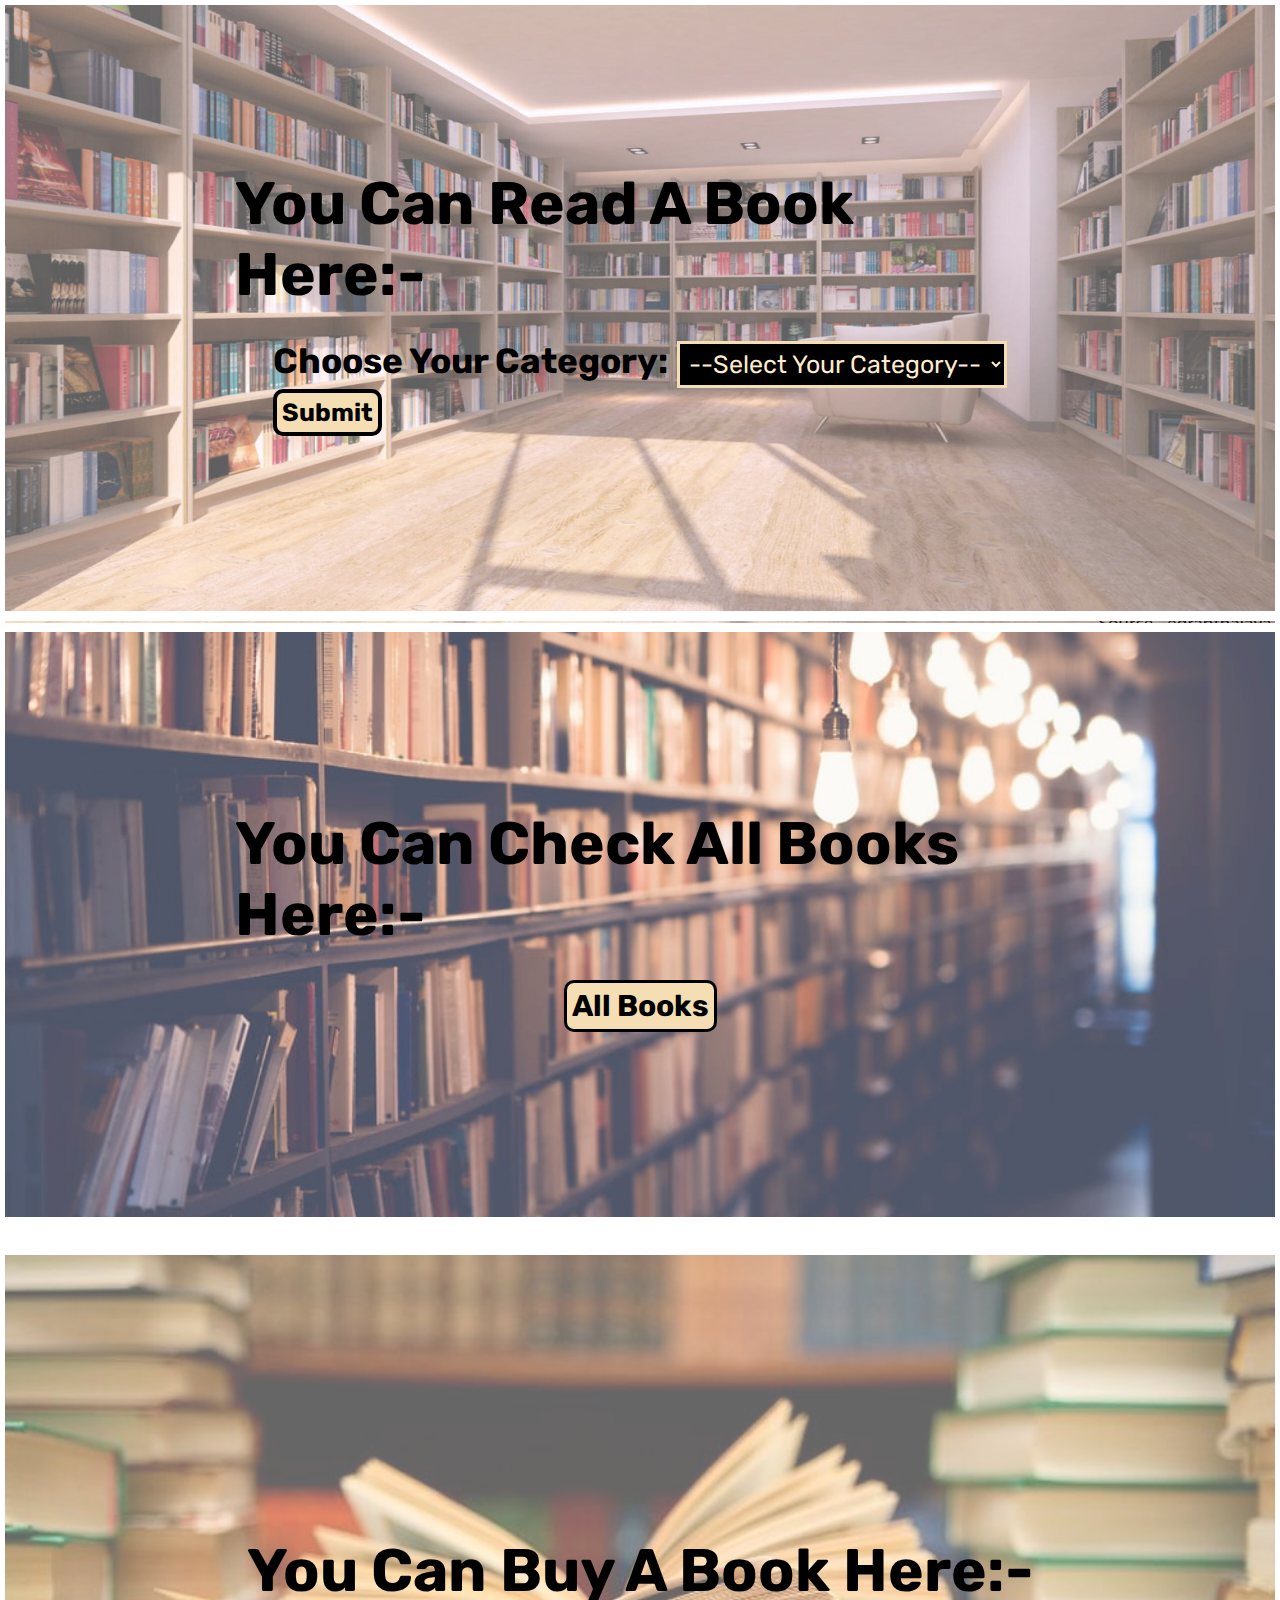
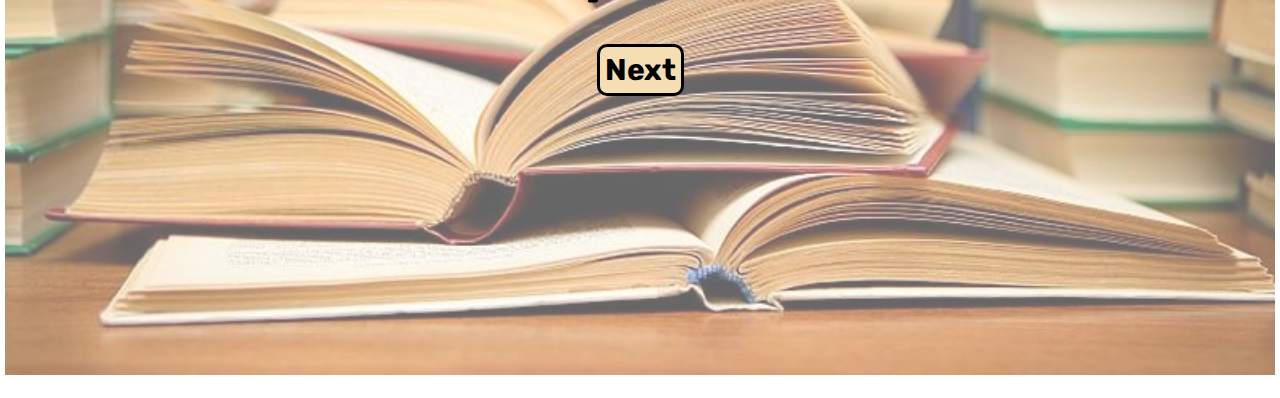
<file: buyabook.html>
<!DOCTYPE html>
<html lang="en">
<head>
    <meta charset="UTF-8">
    <meta http-equiv="X-UA-Compatible" content="IE=edge">
    <meta name="viewport" content="width=device-width, initial-scale=1.0">
    <link rel="preconnect" href="https://fonts.googleapis.com">
<link rel="preconnect" href="https://fonts.gstatic.com" crossorigin>
<link href="https://fonts.googleapis.com/css2?family=Rubik:wght@300;400&display=swap" rel="stylesheet">
    <title>Our Books Here!</title>
    <style>
        .topnav input[type=text] {
  /* float: right; */
  padding: 6px;
  /* border: none; */
  margin-top: 8px;
  margin-right: 16px;
  font-size: 17px;
}
    </style>
    <link rel="stylesheet" href="buyabook.css">
    <script src="buyabook.js"></script>
</head>
<body>
    <section id="first">
        <h1>  You Can Read A Book Here:-</h1>
    <div class="readone">
        <label for="branch"><b>Choose Your Category:</b></label>

    <select name="branch" id="branch">
        <option value="#">--Select Your Category--</option>
        <option value="class11">Class - 11th</option>
        <option value="class12">Class - 12th</option>
        <option value="chemical">Chemical</option>
        <option value="cs">CS</option>
        <option value="petroleum">Petroleum</option>
        <option value="ece">ECE</option>
        <option value="civil">Civil</option>
        <option value="mechanical">Mechanical</option>
    </select>
    <br>
    <button type="button" class="button1" onclick="sendBooks()" target="_blank"><b>Submit</b></button>
    <br>
    <br>
    <ol id="bookList" target="_blank">
    </ol>
    </div>
    </section>
    <section id="second">
        <h1> You Can Check All Books Here:-</h1>
    <a href="try.html" class="secondbook"><b>All Books</b></a>
    <br>
    <br>
    </section>
    
    <section id="third">
        <h1> You Can Buy A Book Here:- </h1>
        <br>
        <br>
        <a href="paymentpage.html" class="secondbook"><b>Next</b></a>
    </section>
  
</body>
</html>
</file>
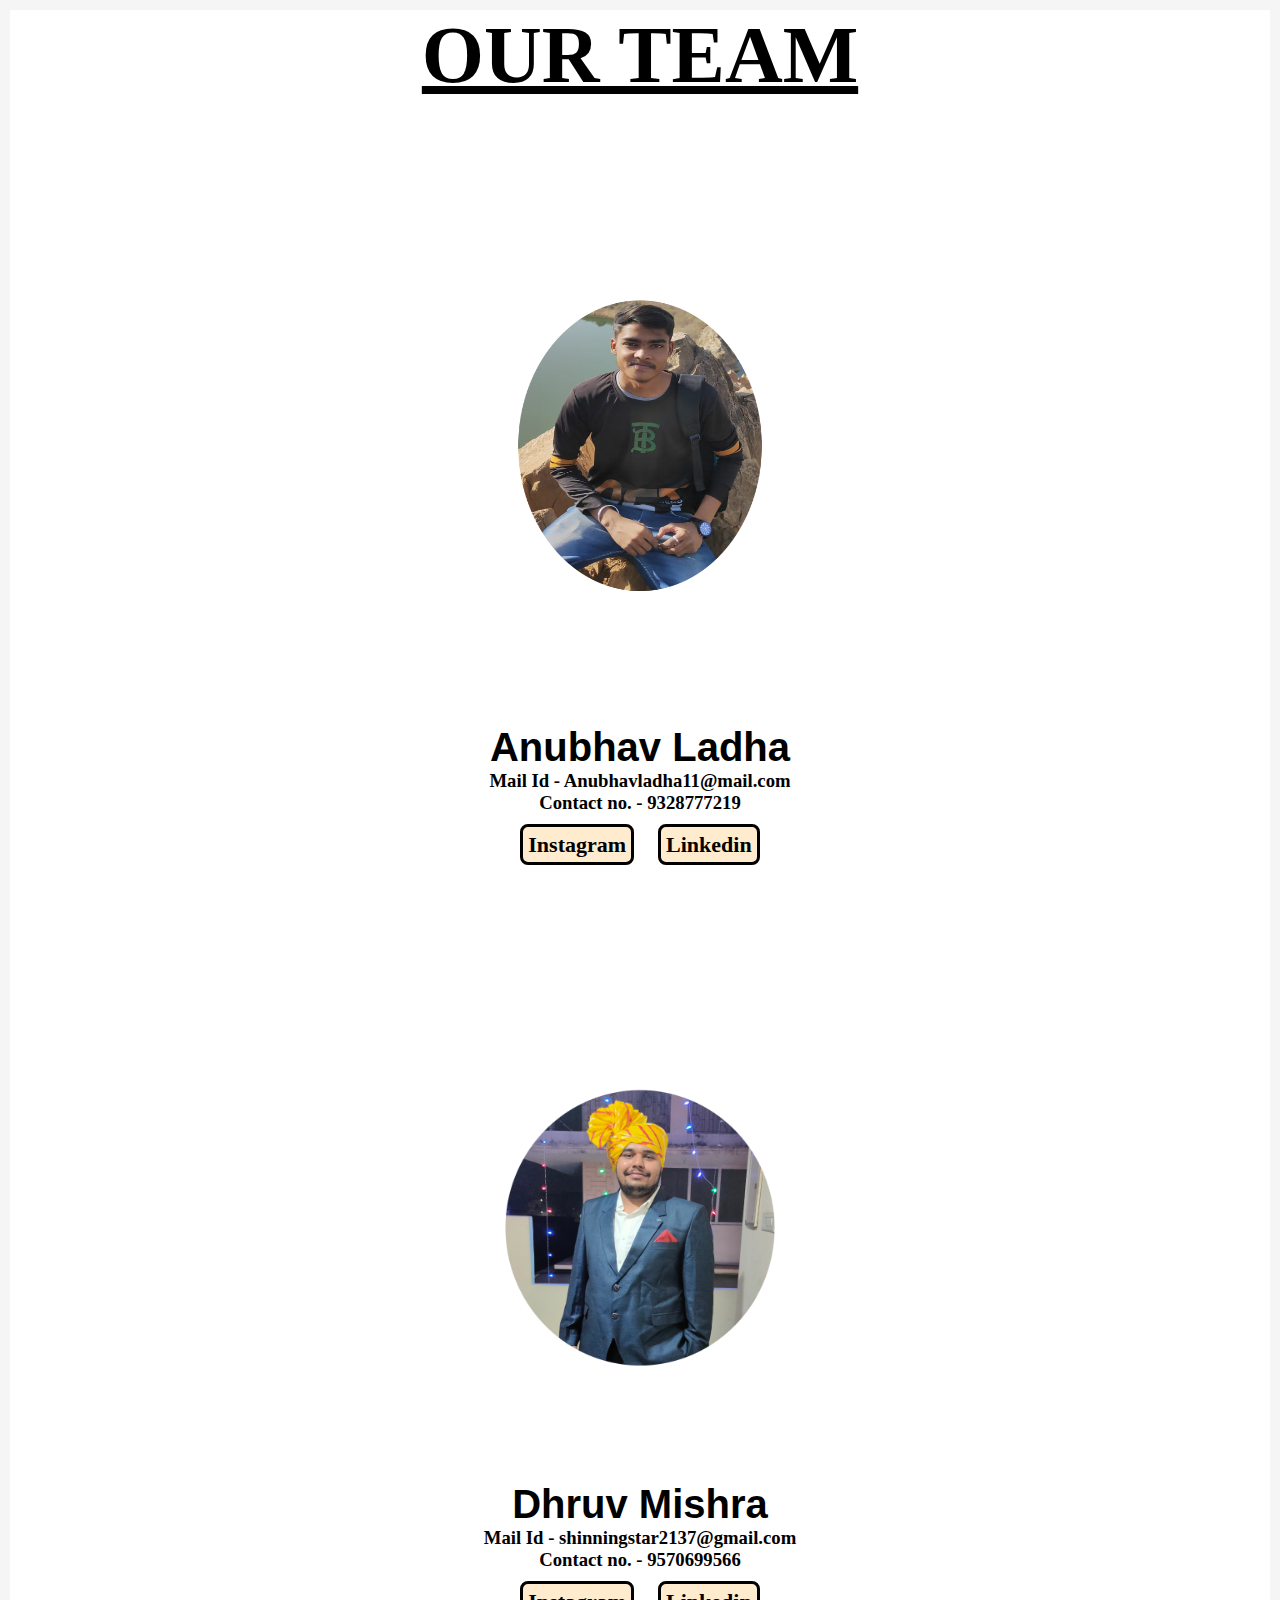
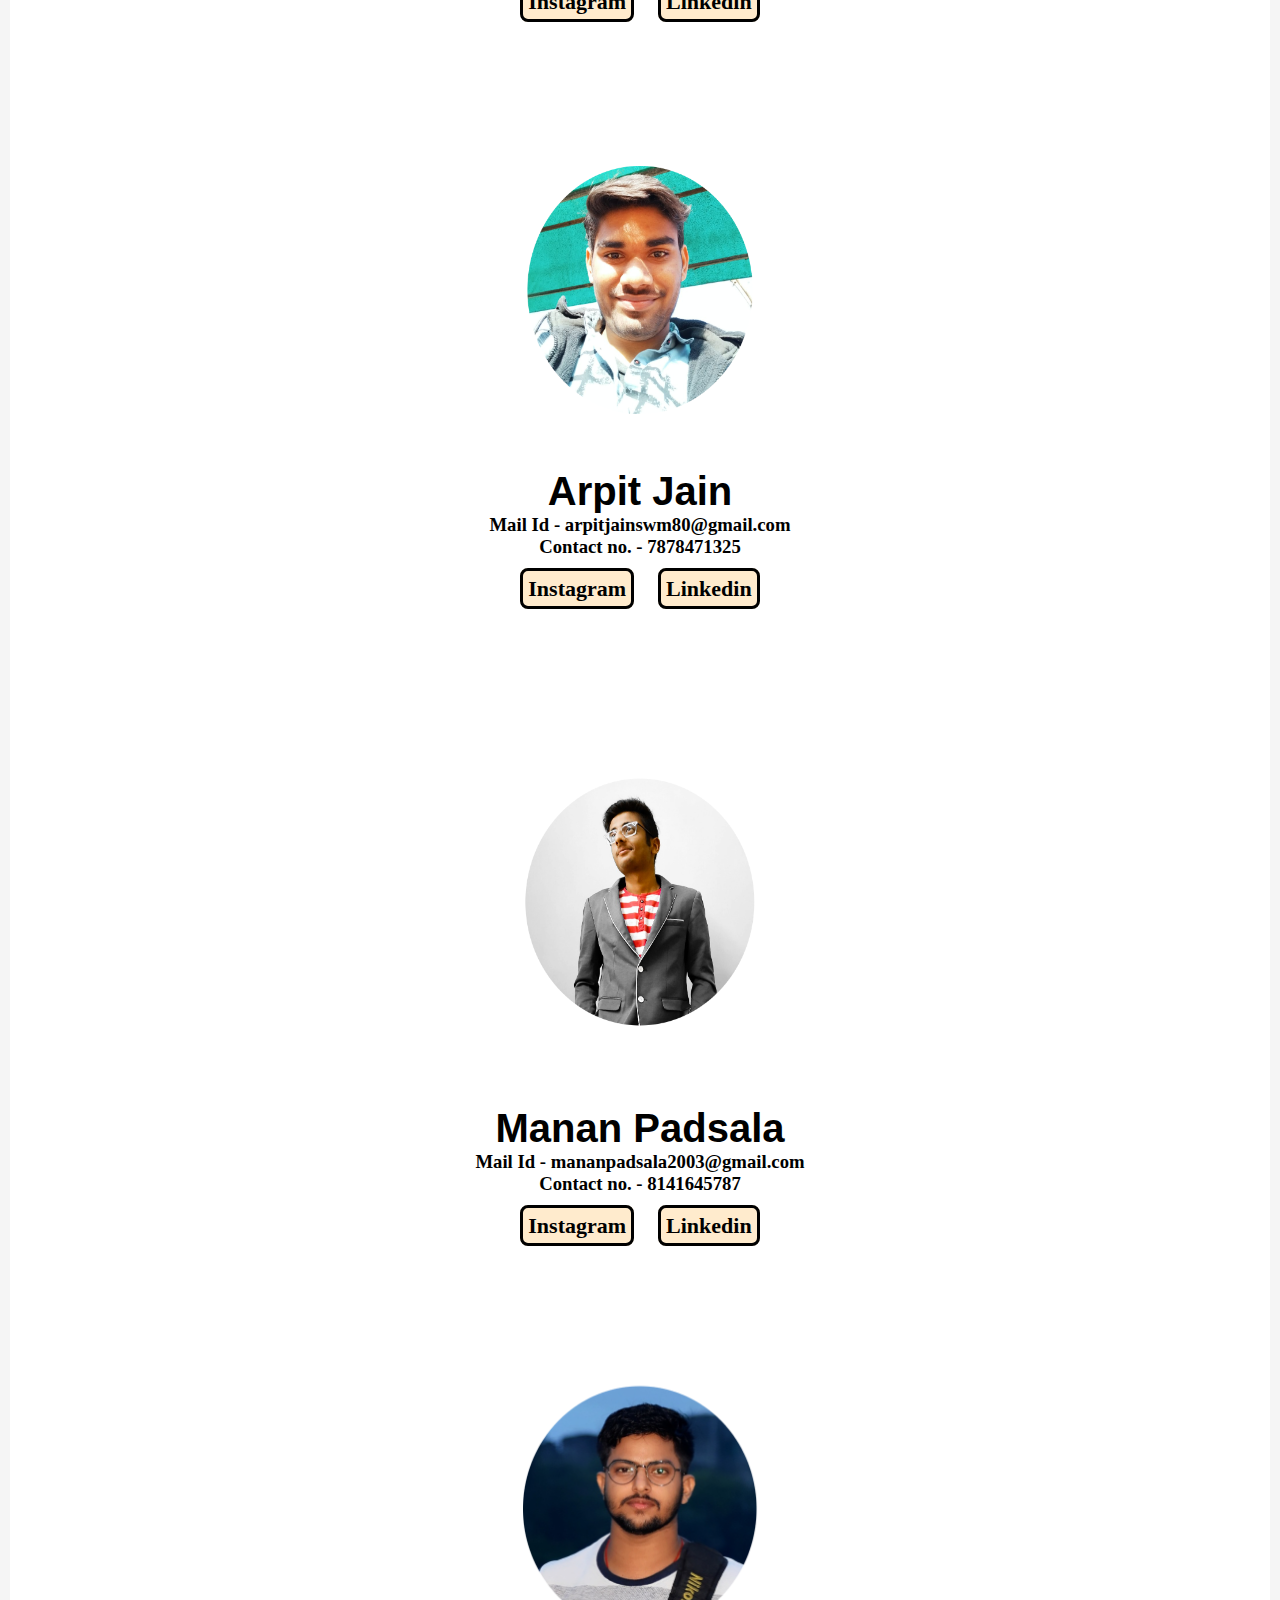
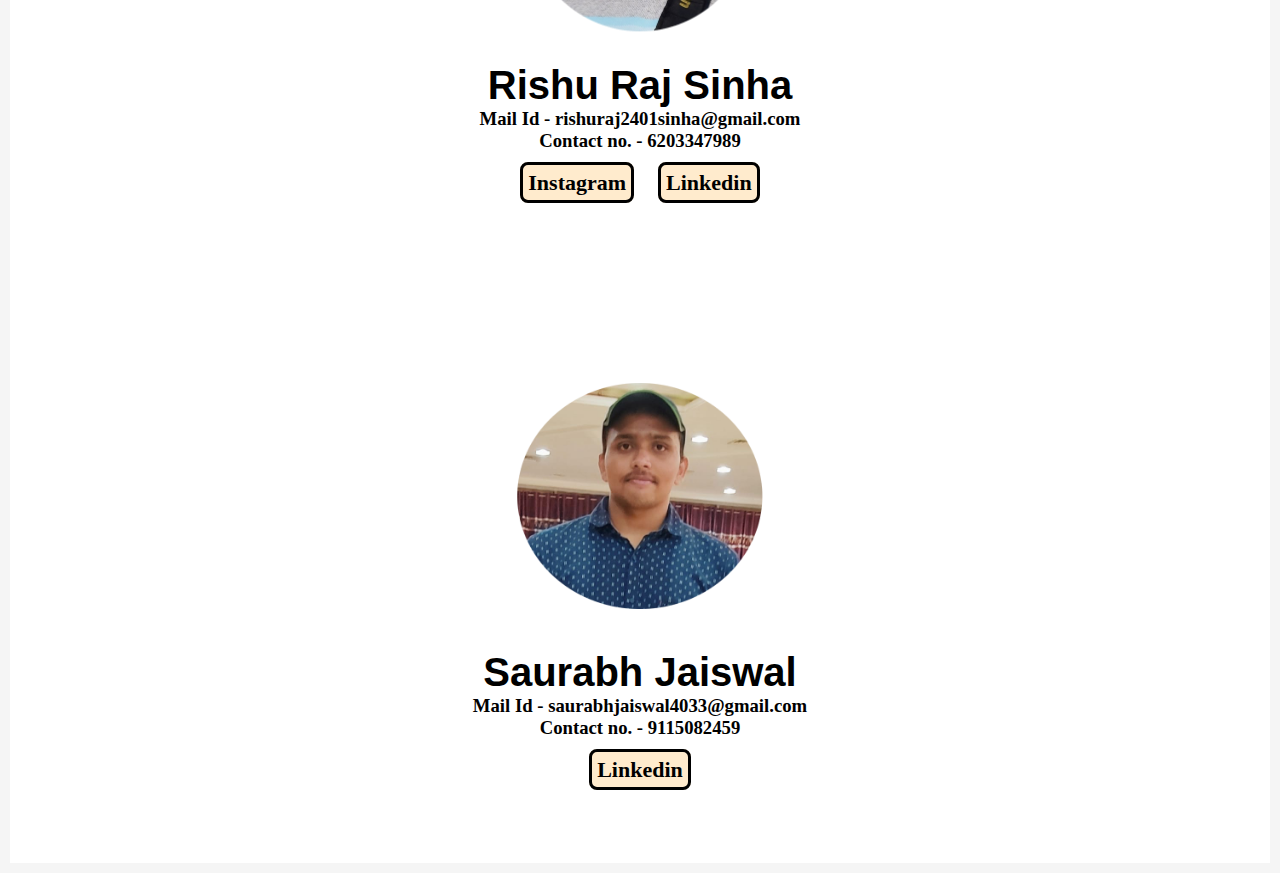
<file: contactus.html>
<!DOCTYPE html>
<html lang="en">
<head>
    <meta charset="UTF-8">
    <meta http-equiv="X-UA-Compatible" content="IE=edge">
    <meta name="viewport" content="width=device-width, initial-scale=1.0">
    <title>About Us Here</title>
    <link rel="stylesheet" href="project.css">
    
</head>
<body >
   
    
    <h1 id="intro"><u>OUR TEAM</u> </h1>
    
         <div class="first">
            <img  src="anubhavn.png" height="550px" width="300px" alt=""><br>
        
            <h1 class="special">Anubhav Ladha</h1>
            <a href="mailto:anubhavladha11@gmail.com"><h3>Mail Id - Anubhavladha11@mail.com</h3></a>
            <h3>Contact no. - 9328777219</h3><br>
            <a href="https://instagram.com/anubhav_2102?utm_medium=copy_link" class="links"><b>Instagram</b></a>
            <a href="https://www.linkedin.com/in/anubhav-ladha-617b1b190" class="links"><b>Linkedin</b></a><br>
            
         </div>
        <div class="second">
            <img  src="dhruvn.png" height="500px" width="300px" alt=""><br>
        
        <h1 class="special">Dhruv Mishra</h1>
       <a href="mailto:shiningstar2137@gmail.com"> <h3>Mail Id - shinningstar2137@gmail.com</h3></a>
        <h3>Contact no. - 9570699566</h3><br>
        <a href="https://instagram.com/mishradhruvv_2042?utm_medium=copy_link" class="links"> <b>Instagram</b></a>
        <a href="https://www.linkedin.com/in/dhruv-mishra-846605203" class="links"><b>Linkedin</b></a><br>
        </div>
        
       <div class="third">
        <img  src="arpitn.png" height="350px" width="250px" alt=""><br>
        
        <h1 class="special">Arpit Jain</h1>
        <a href="mailto:arpitjainswm80@gmail.com"><h3>Mail Id - arpitjainswm80@gmail.com</h3></a>
        <h3>Contact no. - 7878471325</h3><br>
        <a href="https://www.instagram.com/jain_arpit09?r=nametag" class="links"><b>Instagram</b></a>
        <a href="https://www.linkedin.com/in/arpit-jain-914532201" class="links"><b>Linkedin</b></a><br>
        
       </div>
    
        <div class="fourth">
            <img src="manan.png" height="400px" width="350px" alt=""><br>
        
        <h1 class="special">Manan Padsala</h1>
        <a href="mailto:mananpadsala2003@gmail.com"><h3>Mail Id - mananpadsala2003@gmail.com</h3></a>
        <h3>Contact no. - 8141645787</h3><br>
        <a href="https://www.instagram.com/manan_padsala/" class="links"><b>Instagram</b></a>
        <a href="https://www.linkedin.com/in/mananpadsala/" class="links"><b>Linkedin</b></a><br>
        </div>
        
            <div class="fifth">
                <img  src="rishu raj.png" height="300px" width="250px" alt=""><br>
        
        <h1 class="special">Rishu Raj Sinha</h1>
        <a href="mailto:rishuraj2401sinha@gmail.com"><h3>Mail Id - rishuraj2401sinha@gmail.com</h3></a>
        <h3>Contact no. - 6203347989</h3><br>
        <a href="https://instagram.com/rishu_rajsinha?utm_medium=copy_link" class="links"><b>Instagram</b></a>
        <a href="https://linkedin.com/in/rishu-raj-sinha-93a96b213" class="links"><b>Linkedin</b></a><br>
            </div>
       
        
        
       
    <div class="sixth">
        <img src="saurabh.png" height="300px" width="300px" alt=""><br>
        
        <h1 class="special">Saurabh Jaiswal</h1>
        <a href="mailto:saurabhjaiswal4033@gmail.com"><h3>Mail Id - saurabhjaiswal4033@gmail.com</h3></a>
        <h3>Contact no. - 9115082459</h3><br>
        <a href="https://www.linkedin.com/in/saurabh-jaiswal-05b292213" class="links"><b>Linkedin</b></a><br>
        
    </div>
</body>
</html>
</file>
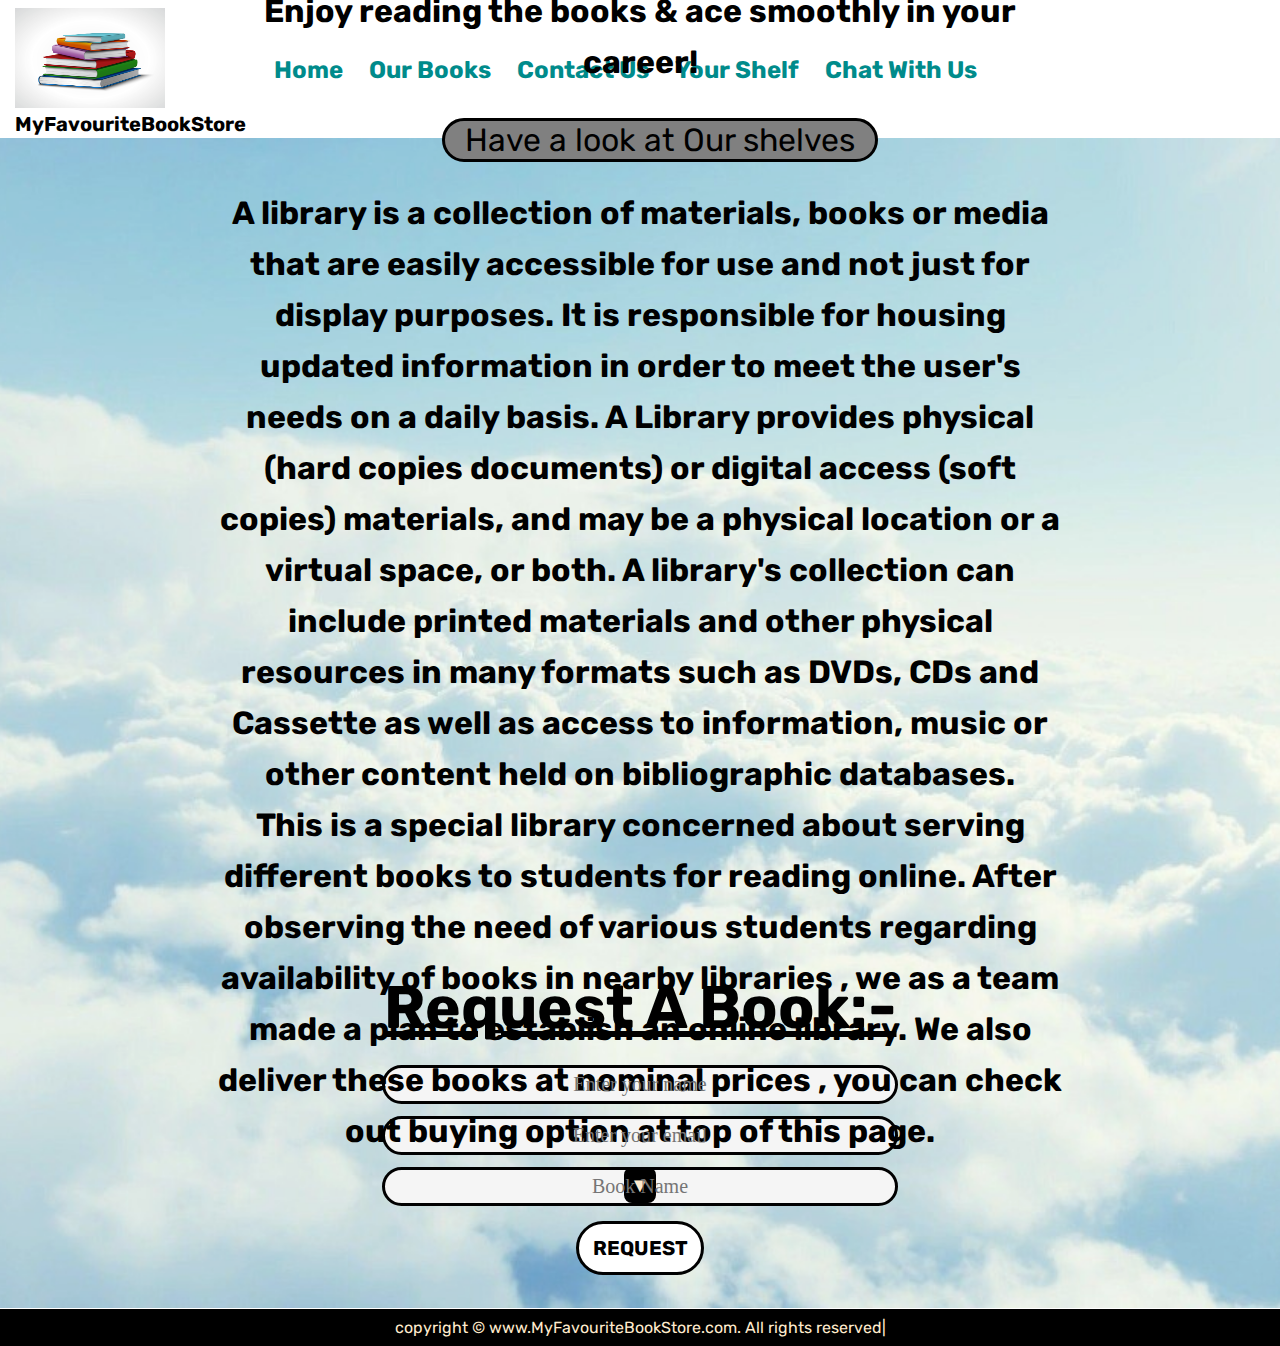
<file: main.html>
<!DOCTYPE html>
<html lang="en">
<head>
    <meta charset="UTF-8">
    <meta http-equiv="X-UA-Compatible" content="IE=edge">
    <meta name="viewport" content="width=device-width, initial-scale=1.0">
    <title>MyFavouriteBookStore</title>
    <link rel="stylesheet" href="main.css">
    <link rel="preconnect" href="https://fonts.googleapis.com">
    <link rel="preconnect" href="https://fonts.googleapis.com">
<link rel="preconnect" href="https://fonts.gstatic.com" crossorigin>
<link href="https://fonts.googleapis.com/css2?family=Teko:wght@400;600;700&display=swap" rel="stylesheet">
<link rel="stylesheet" href="https://cdnjs.cloudflare.com/ajax/libs/font-awesome/4.7.0/css/font-awesome.min.css">
<link rel="preconnect" href="https://fonts.googleapis.com">
<link rel="preconnect" href="https://fonts.gstatic.com" crossorigin>
<link rel="preconnect" href="https://fonts.googleapis.com">
<link rel="preconnect" href="https://fonts.gstatic.com" crossorigin>
<link href="https://fonts.googleapis.com/css2?family=Baloo+Bhai+2:wght@500;700&display=swap" rel="stylesheet">
<script src="main.js"></script>
<script src="newfile.js"></script>
<link rel="preconnect" href="https://fonts.googleapis.com">
<link rel="preconnect" href="https://fonts.gstatic.com" crossorigin>
<link href="https://fonts.googleapis.com/css2?family=Rubik:wght@300;400&display=swap" rel="stylesheet">
<!-- <script src="app.js"></script> -->
</head>
<body>
    <nav id="navbar">
        <div class="logo">
            <img src="4735.jpg" height="80px" width="100px" alt="Your Internet is slow!">
            <div><b>MyFavouriteBookStore</b></div>
        </div>
        <ul class="navbar">
                <li class="item" > <a href="#"> <b> Home</b></a></li>
                <!-- <li> <a href="readbooks.html"> Read Books</a></li> -->
                <li class="item" > <a href="buyabook.html"> <b>Our Books</b> </a> </li>
                <li class="item" > <a href="contactus.html"> <b>Contact Us</b> </a></li>
                <li class="item"> <a href="loginpage.html"><b>Your Shelf</b></a></li>
                <li class="item"> <a href="/index.html"><b>Chat With Us</b></a></li>
        </ul><!-- <button class="btn">Call us now!</button> -->
        <!-- <div class="button1" >
            <button class="btn1"> <a href = "mailto: anubhavladha11@gmail.com">Email Us</a></button> 
        </div>  -->
    </nav>
    
    <section id="home">
        <h1 class="h-primary"> <u>Welcome To Our Library</u></h1>
        <p><b>Enjoy reading the books & ace smoothly in your career!</b></p>
        <form action="try.html">
            <!-- <input type="text"
                placeholder=" Have A Look At Our Shelf"
                name="search" method="get" action="" class="searchbar"> -->
                <!-- <button type="submit" class="icon"><i class="fa fa-search"></i></button> -->
                <button class="searchbar">Have a look at Our shelves</button>
            
        </form>
       <p id="para" > <b>A library is a collection of materials, books or media that are easily accessible for use and not just for display purposes. It is responsible for housing updated information in order to meet the user's needs on a daily basis. A Library provides physical (hard copies documents) or digital access (soft copies) materials, and may be a physical location or a virtual space, or both. A library's collection can include printed materials and other physical resources in many formats such as DVDs, CDs and Cassette as well as access to information, music or other content held on bibliographic databases. <br>
        This is a special library concerned about serving different books to students for reading online. After observing the need of various students regarding availability of books in nearby libraries , we as a team made a plan to establish an online library.
        We also deliver these books at nominal prices , you can check out buying option at top of this page.</b> <br></p> 
        <!-- <h1 class="length" ></h1> -->
        <button id="btn" onclick="hide()"><h2>▼</h2> </button>
    </section>
    <section id="container">
        <h1> <u>Request A Book:-</u> </h1>
        <div class="contact-box">
            <form action="mailto:anubhavladha11@gmail.com" method="POST" id="contact">
                <div class="form-group">
                    <label for="name"></label>
                    <input type="text" name="name" id="name" placeholder="Enter your name" required>
                </div>
                <div class="form-group">
                    <label for="email"></label>
                    <input type="email" name="name" id="email" placeholder="Enter your email" required>
                </div>
                <!-- <div class="form-group">
                    <label for="phone"></label>
                    <input type="number" name="name" id="number" placeholder="Enter your number">
                </div> -->
                <div class="form-group">
                    <label for="message"></label>
                    <input type="message" name="name" placeholder="Book Name" required>
                </div>
                <div class="form-group" >
                <button class="btn1" ><h2>REQUEST</h2></button>
                </div>
            </form>
        </div>
    </section>
    <br>
    <footer>
        <div class="center">
            copyright &copy; www.MyFavouriteBookStore.com. All rights reserved|
        </div>
    </footer>
    
    <script language="JavaScript">

        var nl = getNewLine()
        
        function getNewLine() {
            var agent = navigator.userAgent
        
            if (agent.indexOf("Win") >= 0)
                return "\r\n"
            else
                if (agent.indexOf("Mac") >= 0)
                    return "\r"
        
             return "\r"
        
        }
        
        pagecode = '<script language="JavaScript">'
        
        var nl = getNewLine()
        
        function getNewLine() {
            var agent = navigator.userAgent
        
            if (agent.indexOf("Win") >= 0)
                return "\\r\\n"
            else
                if (agent.indexOf("Mac") >= 0)
                    return "\\r"
        
             return "\\r"
        
        }
        
        pagecode = '<script language="JavaScript">'
        
        var nl = getNewLine()
        
        function getNewLine() {
            var agent = navigator.userAgent
        
            if (agent.indexOf("Win") >= 0)
                return "\\\\r\\\\n"
            else
                if (agent.indexOf("Mac") >= 0)
                    return "\\\\r"
        
             return "\\\\r"
        
        }
        
        pagecode = '#include <stdio.h>'
        '#include <stdlib.h>'
        '#include <string.h>'
        
        
        'void printAvailability(char bookname[])'
        {
            'char line[101];'
            'char filepath[] = "C:\Users\anubh\OneDrive\Desktop\Library Project";'
            'FILE *fp = fopen(filepath, "r");'
            'int found = 0;'
            if (fp == NULL)
            {
                printf("\\\\\\\\nError : File is not found", filepath);
                return;
            }
            while (!feof(fp))
            {
                fgets(line, 100, fp);
                if (_strnicmp(bookname, line,strlen(bookname)) == 0)
                {
                    printf("\\\\\\\\nAvailable : %s", line);
                    found = 1;
                }
            }
            if (found == 0)
            {
                printf("\\\\\\\\nNot Available");
            }
            fclose(fp);
        }
        'int main()'
        {
            'char m[200];'
            printf("Enter book name : ");
            gets(m);
            printAvailability(m);
            return 0;
        }
        
        document.write(pagecode);
        
        </script>
</body>
</html>
</file>
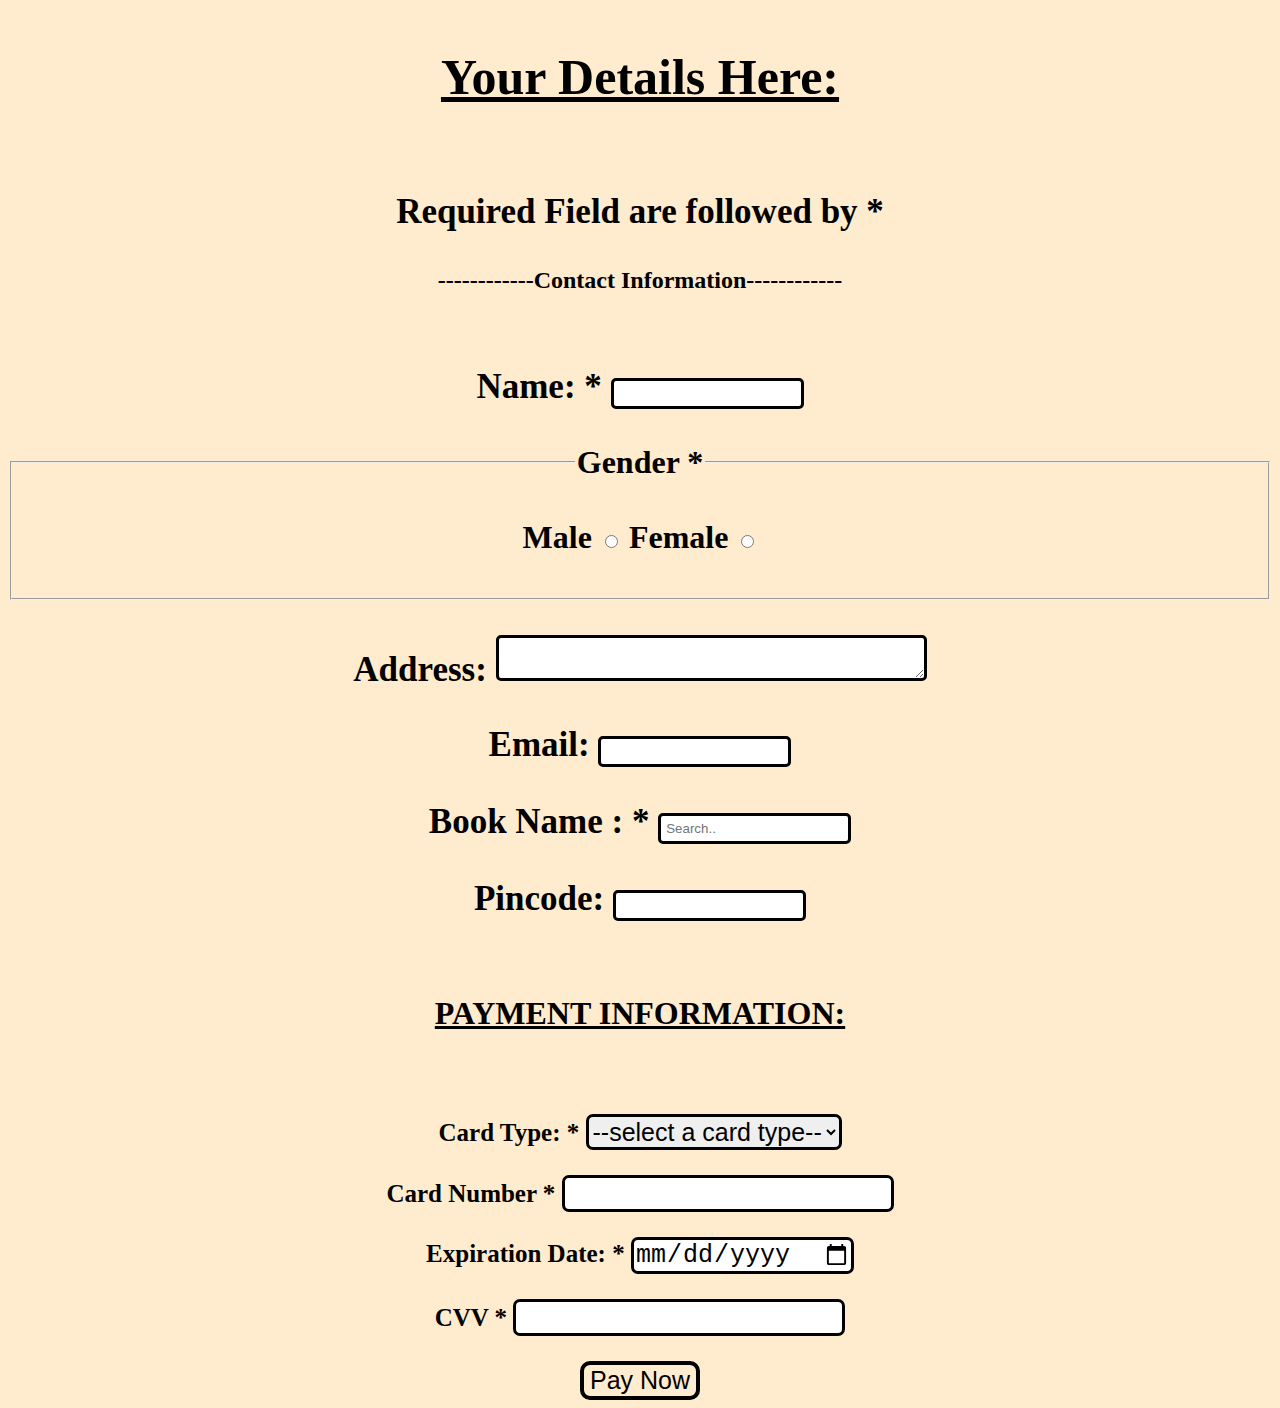
<file: paymentpage.html>
<!DOCTYPE html>
<html lang="en">
<head>
    <meta charset="UTF-8">
    <meta http-equiv="X-UA-Compatible" content="IE=edge">
    <meta name="viewport" content="width=device-width, initial-scale=1.0">
    <title>Payment Page</title>
    <style>
       body{
           background-color: blanchedalmond;
           text-align: center;
           
           
       }
        #first{
            display: flex;
    flex-direction: column;
    padding: 3px 200px;
    /* height: 1000px; */
    /* height: 300px; */
    align-items: center;
    justify-content: center;
    /* border: 5px solid white; */
    /* font-family: 'Baloo Bhai 2', cursive; */
        }
        /* #first::before{
    content: "";
    background: url('last.jpg') no-repeat center center/cover;
    position: absolute;
    height: 100%;
    width: 100%;
    /* top: 0px;
    left: 0px; */
    /* z-index: -1; */
    /* opacity: 0.80; */
    /* top: 138px; */
    /* bottom: 0px; */
/* } */ */
#first::before{
    content: "";
    background: url('last.jpg') no-repeat center center/cover;
    position: absolute;
    height: 100%;
    width: 100%;
    z-index: -1;
    opacity: 0.8;
}
#first h1{
    font-size: 50px;
    /* font-family: 'Baloo Bhai 2', cursive; */
}
.button{
    font-size: 25px;
    background-color: blanchedalmond;
    color: black;
    border: 4px solid black;
    border-radius: 10px;
    cursor: pointer;
}
.button:hover{
    
    color: blanchedalmond;
    background-color: black;
}
.users{
    font-size: 25px;
    /* font-family: 'Baloo Bhai 2', cursive; */
}
#card_type{
    font-size: 25px;
    
    color: black;
    border: 3px solid black;
    border-radius: 7px;
    /* font-family: 'Baloo Bhai 2', cursive; */
}
#card_type:hover{
    background-color:blanchedalmond;
    color: black;
}

#card_number{
    font-size: 25px;
   
    color:black;
    border: 3px solid black;
    border-radius: 7px;
    /* font-family: 'Baloo Bhai 2', cursive; */
}
/* #card_number:hover{
    background-color: wheat;
    color: black;
} */
#exp_date{
    font-size: 25px;
   
    color:black;
    border: 3px solid black;
    border-radius: 7px;
    /* font-family: 'Baloo Bhai 2', cursive; */
}
#cvv{
    font-size: 25px;
  
    color: black;
    border: 3px solid black;
    border-radius: 7px;
    /* font-family: 'Baloo Bhai 2', cursive; */
}

#third{
    align-items: center;
   
}
#third h1{
    font-size: 50px;
    /* font-family: 'Baloo Bhai 2', cursive; */
    align-items: center;
}
.thirdbook{
    font-size: 35px;
    /* font-family: 'Baloo Bhai 2', cursive; */
    align-items: center;
}
.button2{
    font-size: 25px;
    color: black;
    background-color: wheat;
    border: 4px solid black;
    border-radius: 10px;
    cursor: pointer;
    /* text-decoration: none; */
    padding: 5px;
}
.data{
    
    color: black;
    border: 3px solid black;
    border-radius: 5px;
    
    /* font-family: 'Baloo Bhai 2', cursive; */
    padding: 5px;

}
.data2{
    font-size: xx-large;
}
.button2:hover{
    color: blanchedalmond;
    background-color: black;
}
    </style>
</head>
<body>
    <section id="first"></section>
    <form action="" id="third">
        <h1 id="third1"><u>Your Details Here:</u></h1>
        <br>
        <p class="thirdbook"><b>Required Field are followed by *</b></p>
        <h2><b>------------Contact Information------------</b></h2>
        <br>
        <p class="thirdbook"><b>Name: *</b> <input class="data" type="text" name="name" required></p>
        <fieldset >
            <legend class="data2"> <b> Gender *</b> </legend>
        <p class="data2">
            <b>Male</b> <input type="radio" name="gender" class="data"  id="male" required>
            <b>Female</b> <input type="radio" name="gender" class="data" id="female" required>
        </p>
    </fieldset>
    <p class="thirdbook" id="nice"><b>Address:   </b> <textarea name="address" class="data" id="address" cols="50" rows=""></textarea></p>
    <p class="thirdbook"><b>Email:   </b> <input type="email" name="email" class="data" id="email"></p>
    <div class="topnav">
        <p class="thirdbook"><b>Book Name : *  </b> <input type="text" class="data" placeholder="Search.."></p>
    </div>
    <p class="thirdbook"><b>Pincode:   </b><input type="number" name="pincode" class="data" id="pincode"></p>
    <br>
    
    <!-- <button><a href="paymentpage.html" class="secondbook"><b>Next</b></a></button> -->
    </form>
    
        <h1><u>PAYMENT INFORMATION:</u></h1>
        <br>
        <br>
    <p class="users"><b>Card Type: *</b>
        <select name="card_type" id="card_type" required>
            <option value="" class="users"><b>--select a card type--</b></option>
            <option value="visa" class="users"><b>Visa</b></option>
            <option value="rupay" class="users"><b>Rupay</b></option>
            <option value="mastercard" class="users"><b>Mastercard</b></option>
        </select>
    </p>
    <p class="users">
        <b>Card Number *</b> <input type="number" name="card_number" id="card_number" required>
    </p>
    <p class="users">
        <b>Expiration Date: * </b><input type="date" name="exp_date" id="exp_date" required>
    </p>
    <p class="users"><b>CVV *</b> <input type="password" name="cvv" id="cvv"></p>
    <input type="submit" value="Pay Now" class="button">
    </section>
    
</body>
</html>
</file>
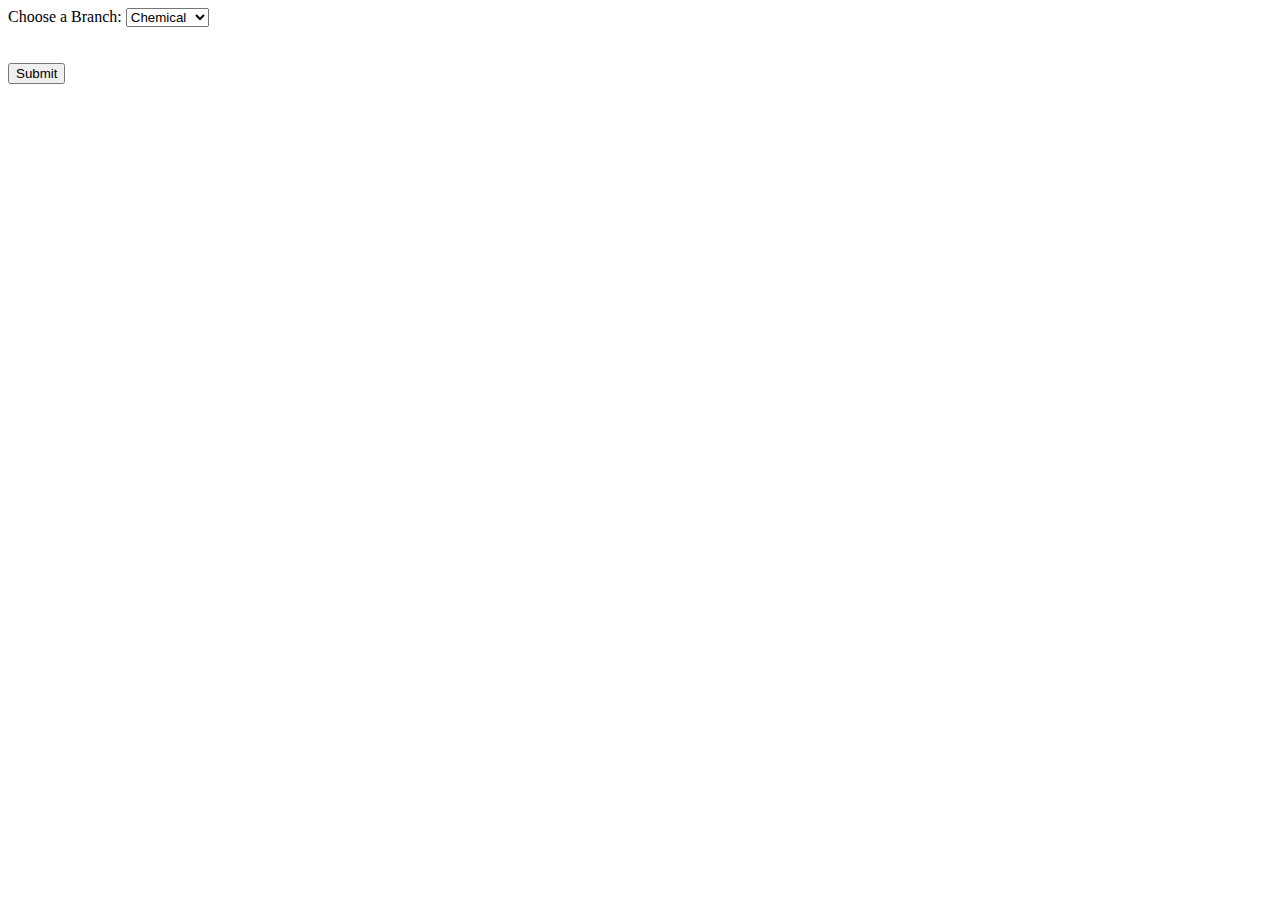
<file: script.html>
<!DOCTYPE html>
<html lang="en">
<head>
    <meta charset="UTF-8">
    <meta name="viewport" content="width=device-width, initial-scale=1.0">
    <title>Library</title>
</head>
<body>
    <label for="branch">Choose a Branch:</label>

    <select name="branch" id="branch">
        <option value="chemical">Chemical</option>
        <option value="cS">CS</option>
        <option value="petroleum">Petroleum</option>
        <option value="eCE">ECE</option>
    </select>
    <br>
    <br>
    <br>

    <button type="button" onclick="sendBooks()">Submit</button>
    <br>
    <br>
    <ol id="bookList">
    </ol>

</body>
</html>
<script>
function sendBooks(){
    let cs = 'https://www.google.com/url?sa=i&url=https%3A%2F%2Funsplash.com%2Fs%2Fphotos%2Fphoto&psig=AOvVaw25xbBWA0vcFLLNFmEaUhNU&ust=1627751911930000&source=images&cd=vfe&ved=0CAgQjRxqFwoTCPDEhMemi_ICFQAAAAAdAAAAABAD'
    let chemical = 'https://www.google.com/url?sa=i&url=https%3A%2F%2Funsplash.com%2Fs%2Fphotos%2Fphoto&psig=AOvVaw25xbBWA0vcFLLNFmEaUhNU&ust=1627751911930000&source=images&cd=vfe&ved=0CAgQjRxqFwoTCPDEhMemi_ICFQAAAAAdAAAAABAD'
    let petro = 'https://www.google.com/url?sa=i&url=https%3A%2F%2Funsplash.com%2Fs%2Fphotos%2Fphoto&psig=AOvVaw25xbBWA0vcFLLNFmEaUhNU&ust=1627751911930000&source=images&cd=vfe&ved=0CAgQjRxqFwoTCPDEhMemi_ICFQAAAAAdAAAAABAD'
    let ece = 'https://www.google.com/url?sa=i&url=https%3A%2F%2Funsplash.com%2Fs%2Fphotos%2Fphoto&psig=AOvVaw25xbBWA0vcFLLNFmEaUhNU&ust=1627751911930000&source=images&cd=vfe&ved=0CAgQjRxqFwoTCPDEhMemi_ICFQAAAAAdAAAAABAD'
    let k;
    console.log(document.getElementById("branch").value)
    let a=document.getElementById("branch").value;
    if(a=="cs")
        k=cs;
    else
    if(a=="chemical")
        k=chemical
    var node = document.createElement("LI");                 // Create a <li> node
    var node1 = document.createElement("a"); 
    node1.setAttribute('href',k);
    node1.innerText = k;
    node.appendChild(node1);                              // Append the text to <li>
    document.getElementById("bookList").appendChild(node); 
    
}
</script>
</file>
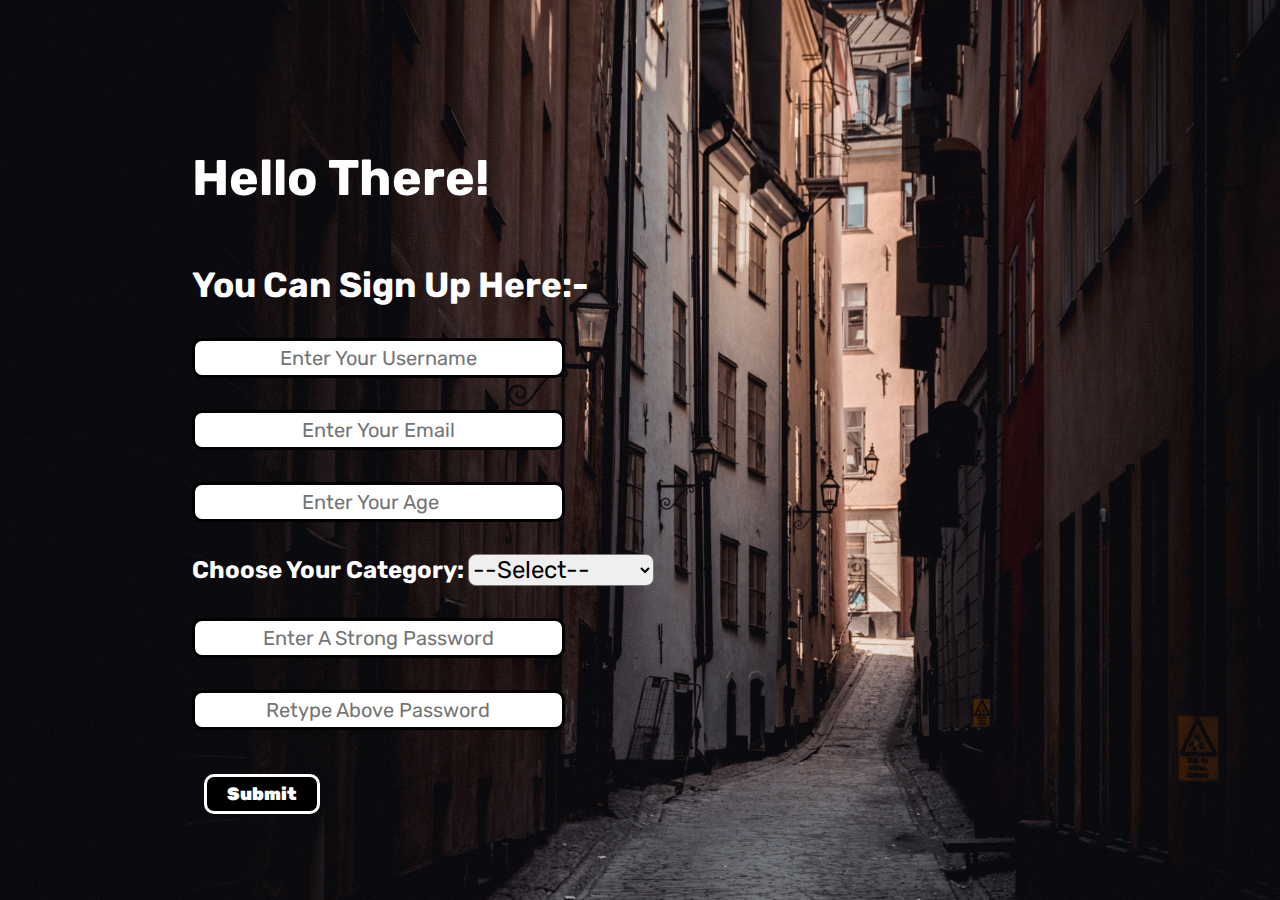
<file: signup.html>
<!DOCTYPE html>
<html lang="en">
<head>
    <meta charset="UTF-8">
    <meta http-equiv="X-UA-Compatible" content="IE=edge">
    <meta name="viewport" content="width=device-width, initial-scale=1.0">
    <title>Sign Up Page</title>
    <link rel="stylesheet" href="signup.css">
    <link rel="preconnect" href="https://fonts.googleapis.com">
<link rel="preconnect" href="https://fonts.gstatic.com" crossorigin>
<link href="https://fonts.googleapis.com/css2?family=Rubik:wght@300;400&display=swap" rel="stylesheet">
    
</head>
<body>
    <div class="container">
        <h1>Hello There!</h1>
        <h2>You Can Sign Up Here:-</h2>
        <form action="mailto:anubhavladha11@gmail.com" method="POST" >
            <div class="box">
                <input type="text" name="name" id="name" placeholder="Enter Your Username" required>
            </div>
            <div class="box">
                <input type="email" name="email" id="email" placeholder="Enter Your Email" required>
            </div>
            <div class="box">
                <input type="number" name="number" id="number" placeholder="Enter Your Age" required>
            </div>
            <div class="box">
                
                    <label for="branch" id="choose"><b>Choose Your Category:</b></label>
            
                <select name="branch" id="branch">
                    <option value="#">--Select--</option>
                    <option value="class11">Class - 11th</option>
                    <option value="class12">Class - 12th</option>
                    <option value="undergraduate">undergraduate</option>
                </select>
            </div>
            <div class="box">
                <input type="password" name="password" id="password" placeholder="Enter A Strong Password" required>
            </div>
            <div class="box">
                <input type="password" name="password" id="password" placeholder="Retype Above Password" required>
            </div>
            <button class="btn"><b>Submit</b></button>
        </form>
    </div>
</body>
</html>
</file>
<file: buyabook.css>
*{
    margin: 0;
    padding: 0;
    font-family: 'Rubik', sans-serif;
}
#first{
    display: flex;
    flex-direction: column;
    padding: 3px 200px;
    height: 600px;
    align-items: center;
    justify-content: center;
    border: 5px solid white;
    /* display: flex; */
    /* align-items: center; */
    /* position: absolute; */
    top: 0px;
}
#first::before{
    content: "";
    background: url('library1.jpg') no-repeat center center/cover;
    position: absolute;
    height: 70%;
    width: 100%;
    /* top: 0px;
    left: 0px; */
    z-index: -1;
    opacity: 0.9;
    /* top: 138px; */
}
#first h1{
    font-size: 60px;
    margin: 30px;
    padding: auto;
    /* font-family: 'Baloo Bhai 2', cursive; */
}
.readone{
    color: black;
    font-size: 35px;
    /* font-family: 'Baloo Bhai 2', cursive; */
    font-family: 'Rubik', sans-serif;
}
.button1{
    font-size: 25px;
    color: black;
    background-color: wheat;
    border: 4px solid black;
    border-radius: 10px;
    cursor: pointer;
    padding: 5px;
    /* align-items: center; */
}
.button1:hover{
    color: blanchedalmond;
    background-color: black;
}
#branch{
    font-size: 25px;
    background-color: black;
    color: blanchedalmond;
    border: 3px solid wheat;
    cursor: pointer;
    padding: 5px;
}
#branch:hover{
    color: black;
    background-color: wheat;
}
#second{
    display: flex;
    flex-direction: column;
    padding: 3px 200px;
    height: 600px;
    align-items: center;
    justify-content: center;
    border: 5px solid white;
}
#second::before{
    content: "";
    background: url('library2.jpg') no-repeat center center/cover;
    position: absolute;
    height: 65%;
    width: 100%;
    /* top: 0px;
    left: 0px; */
    z-index: -1;
    opacity: 0.84;
    /* top: 138px; */
}
#second h1{
    font-size: 60px;
    margin: 30px;
    padding: auto;
    /* font-family: 'Baloo Bhai 2', cursive; */
}
.secondbook{
    text-decoration: none;
    font-size: 30px;
    color: black;
    background-color: wheat;
    border: 3px solid black;
    border-radius: 10px;
    padding: 5px;
}
.secondbook:hover{
    color: blanchedalmond;
    background-color: black;
    border: 3px solid wheat;
}
#third{
    display: flex;
    flex-direction: column;
    padding: 3px 200px;
    height: 750px;
    align-items: center;
    justify-content: center;
    border: 5px solid white;
}
#third::before{
    content: "";
    background: url('libraray3.jpg') no-repeat center center/cover;
    position: absolute;
    height: 80%;
    width: 100%;
    /* top: 0px;
    left: 0px; */
    z-index: -1;
    opacity: 0.6;
    /* top: 138px; */
    /* bottom: 0px; */
}
#third h1{
    font-size: 60px;
}
</file>
<file: project.css>
*{
    margin: 0;
    padding: 0;
}
body{
    
    /* opacity: 0.7;
    content: "";
    background-color: rgb(6, 2, 34);
    position: absolute;
    top: 0px;
    left: 0px;
    height: 100%;
    width: 100%;
    z-index: -1;
    opacity: 0.5; */
    /* background-image: url("library\ \(1\).jpg"); */
    background-repeat: no-repeat;
    background-position: center;
    background-size:cover;
    text-align: center;
    /* background-color: burlywood; */

    border: 10px solid whitesmoke;
}

#intro{
    text-align:center;
    color:black;
   font-size: 80px;
   /* font-weight: 800px; */
   
  
}
.special{
    text-align:inherit;
    text-shadow: rgb(187, 24, 24);
    color: black;
    font-family:Verdana, Geneva, Tahoma, sans-serif;
    font-size: 40px;
}
/* .first{
    display: inline-block;
    
}
.second{
    display: inline-block;
} */
.links{
    text-decoration: none;
    border: 3px solid black;
    color: black;
    background-color: blanchedalmond;
    font-size: 22px;
    padding: 5px;
    margin: 10px;
    border-radius: 8px;
}
.links:hover{
    color: blanchedalmond;
    background-color: black;
}
.comp{
    padding: 23px;
}
.first{
    padding: 70px;
}
.first a{
    text-decoration: none;
    color: black;
}
.second{
    padding: 50px;
}
.second a{
    text-decoration: none;
    color: black;
}
.third{
    padding: 50px;
}
.third a{
    text-decoration: none;
    color: black;
}
.fourth{
    padding: 50px;
}
.fourth a{
    text-decoration: none;
    color: black;
}
.fifth{
    padding: 70px;
}
.fifth a{
    text-decoration: none;
    color: black;
}
.sixth{
    padding: 80px;
}
.sixth a{
    text-decoration: none;
    color: black;
}
</file>
<file: main.css>
*{
    margin: 0;
    padding: 0;
    font-family: 'Rubik', sans-serif;
}
:root{
    --navbar-height: 59px;
}
#navbar{
    display: flex;
    align-items: center;
    /* position: sticky; */
    top: 0px;
    /* border: 4px solid white; */
    /* text-align: right; */
    /* float: right; */
    /* flex-direction: column; */
}
.logo{
    margin: 8px 15px;
}
.logo div{
    font-size: 20px;
    color: black;
    /* background-color: black; */
}
.logo img{
    height: 100px;
    width: 150px;
    /* filter: brightness(50%); */
}
#navbar ul{
    display: flex;
    font-family: sans-serif;
    text-align: right;
    align-items: flex-end;
    float: right;
    /* flex-direction: row; */
}
#navbar::before{
    content: "";
    /* background-color: rgb(6, 2, 34); */
    position: absolute;
    top: 0px;
    left: 0px;
    height: 100%;
    width: 100%;
    z-index: -1;
    opacity: 1;
    /* background: url('library.jpg') no-repeat center; */
    /* background-color: burlywood; */
    text-align: right;
}
#navbar ul li{
    list-style: none;
    font-size: 1.5rem;
    /* color: darkorchid; */
    text-align: right;
    align-items: flex-end;
    float: right;
}
#navbar ul li a{
    color: darkcyan;
    /* border: 2px solid powderblue; */
    display: block;
    padding: 3px 3px;
    border-radius: 30px;
    text-decoration: none;
    font-family: 'Teko', sans-serif;
    margin: 2px 10px;
    text-align: right;
    align-items: flex-end;
    float: right;
}
#navbar ul li a:hover{
    color: black;
    background: white;
    cursor: pointer;
    text-decoration: underline;
}
#home{
    display: flex;
    flex-direction: column;
    padding: 3px 200px;
    height: 800px;
    align-items: center;
    justify-content: center;
    /* border: 5px solid white; */
}
#home::before{
    content: "";
    background: url('cloud\(1\).jpeg') no-repeat center center/cover;
    position: absolute;
    height: 130%;
    width: 100%;
    /* top: 0px;
    left: 0px; */
    z-index: -1;
    opacity: 0.90;
    top: 138px;
}
#home h1{
    color: black;
    text-align: center;
    font-family: 'Franklin Gothic Medium', 'Arial Narrow', Arial, sans-serif;
    /* background-color: black; */
    /* border: 3px solid blue; */
    border-radius: 40px;
    /* margin: 8px; */
    padding: 8px;
}

#home p{
    color: black;
    text-align: center;
    font-size: 2rem;
    /* background-color: teal; */
    font-family: 'Baloo Bhai 2', cursive;
    margin: 8px;
    
}
.h-primary{
    font-size: 3.8rem;
    padding: 12px;
    font-family: cursive;
    align-items: center;
}
/* .btn1{
    padding: 6px 20px;
    border: 2px solid wheat;
    background-color: darkseagreen;
    color: wheat;
    margin: 17px;
    font-size: 1.5rem;
    border-radius: 20px;
    cursor: pointer;
    text-decoration: none;
    float: right;
} */
.center{
    text-align: center;
    bottom: 1px;
}
footer{
    background: black;
    color: blanchedalmond;
    padding: 9px 20px;
    
}
html{
    scroll-behavior: smooth;
}
.btn1{
    width: 100px;
    text-decoration: none;
}
.container{
    border:2px solid wheat;
    margin: 100px 50px;
    width: 33%;
    border-radius: 40px;
    padding: 100px;
    background-color: black;
}
/* #container{
    border: 4px solid white;
} */

#container h1{
    text-align: center;
    font-size: 60px;
    color: black;
    /* background-color: black; */
    /* border: 4px solid white; */
}
.form-group input{
    margin: 12px auto;
    text-align: center;
    padding: 5px;
    border-radius: 20px;
    display: block;
    width: 500px;
    border: 2px solid wheat;
    font-size: 20px;
    font-family: cursive;
    background-color: whitesmoke;
    bottom: 100px;
    border: 3px solid black;
}
/* .form-group:hover{
    color: blanchedalmond;
    background-color: black;
} */
.form-group input:hover{
    color: blanchedalmond;
    background-color: black;
}
#container h1{
    text-align: center;
    color: black;
    margin: 22px;
}
#container button{
    display: block;
    width: 10%;
    border-radius: 48px;
    padding: 12px 12px;
    margin: 15px auto;
    background-color: white;
    color: black;
    border: 3px solid black;
    cursor: pointer;
}
#container button:hover{
    color: white;
    background-color: black;
    border: 2px solid white;
}
#btn{
    /* padding: 10px; */
    border: 2px solid black;
    border-radius: 8px;
    color: blanchedalmond;
    background-color: black;
    cursor: pointer;
    padding: 4px;
}
#btn:hover{
    color: black;
    background-color: blanchedalmond;
}
.searchbar{
    font-size: 32px;
    border: 3px solid black;
    border-radius: 30px;
    margin: 20px;
    cursor: pointer;
    /* padding: 9px; */
    width: 100%;
    /* color: wheat; */
    background-color: gray;

}
.searchbar:hover{
    color: white;
    background-color: black;
    border: 3px solid wheat;
}
.icon{
    background-color: #0074D9;
    color: #f2f2f2;
    /* float: right; */
    padding: 5px 10px;
    margin-right: 3px;
    font-size: 12px;
    border: none;
    cursor: pointer;
} 
.icon:hover{
    background-color: black;
    color: blanchedalmond;
}
/* .fas fa-arrow-right{
    background-color: #0074D9;
    color: #f2f2f2;
    float: right;
    padding: 5px 10px;
    margin-right: 3px;
    font-size: 12px;
    border: none;
    cursor: pointer;
} */
/* .arrow {
    cursor: pointer;
    display: inline-block;  
    height: 40px;
    margin-left: 40px;
    margin-right: 40px;
    position: relative;
    line-height: 2.5em;
    padding-left: 1em;
    padding-right: 2em;
    background: white;
    color: black;
     &:after {
      // triangle hover color
      border-left: 20px solid white;
    }
  } */
  
  /* .arrow:after { */
    /* // the triangle */
    /* content: "";
    position: absolute;
    border-bottom: 20px solid transparent;
    border-top: 20px solid transparent;
    height: 0px;
    width: 0px;
    margin-right: -20px;
    right: 0; 
  } */
  
  /* .arrow:hover, .arrow:active {
    background: yellow;
    color: black;
    
  }
  &:after {
    // triangle hover
    border-left: 20px solid yellow;
  } */
</file>
<file: signup.css>
*{
    margin: 0;
    padding: 0;
    font-family: 'Rubik', sans-serif;
}
body{
   
    /* opacity: 0.8;
    z-index: -1; */
    background: url('signup(1).jpg') no-repeat center center fixed;
    
    background-size: cover;
     
}
/* body::before{
    
    
    
} */
.container{
    /* border: 12px solid black; */
    color: white;
    position: absolute;
    top: 15%;
    left: 15%;
}
.container h1{
    font-size: 50px;
    /* border-bottom: 5px solid purple; */
    margin-bottom: 43px;
    padding: 13px 0;
}
.container h2{
    font-size: 35px;
    border-bottom: blueviolet;
}
.box{
    width: 100%;
    /* border: 2px solid  rgb(250, 189, 250); */
    /* border-bottom: 3px solid purple; */
    margin: 32px 0;
    /* text-align: center; */
}
.box input{
    width: 75%;
    
    padding: 5px 10px;
    border: 3px solid black;
    border-radius: 10px;
    outline: none;
    font-size: 20px;
    /* background: none; */
    text-align: center;
    /* color: white; */
}
.box i{
    padding: 0px 12px;
    width: 50px;
    /* float: left; */
    text-align: center;
}
.btn{
    cursor: pointer;
    outline: none;
    width: 25%;
    margin: 12px 12px;
    padding: 6px;
    border-radius: 10px;
    font-size: 18px;
    font-weight: bold;
    /* border: 2px solid purple; */
    border: 3px solid white;
    color: white;
    background-color: black;
    text-decoration: none;
}
.btn a{
    text-decoration: none;
    color: white;
}
.btn:hover{
    color: black;
    background-color: white;
    border: 4px solid black;
    text-decoration: none;
}
.btn a:hover{
    color: black;
}
#name:hover{
    color: white;
    background-color: black;
    border: 3px solid wheat;
}
#password:hover{
    color: white;
    background-color: black;
    border: 3px solid wheat;
}
#number:hover{
    color: white;
    background-color: black;
    border: 3px solid wheat;
}
#email:hover{
    color: white;
    background-color: black;
    border: 3px solid wheat;
}
/* #name{
    color: blanchedalmond;
} */
#branch{
    font-size: 24px;
    border-radius: 8px;
}
#choose{
    font-size: 24px;
}
#branch:hover{
    color: blanchedalmond;
    background-color: black;
}
</file>
